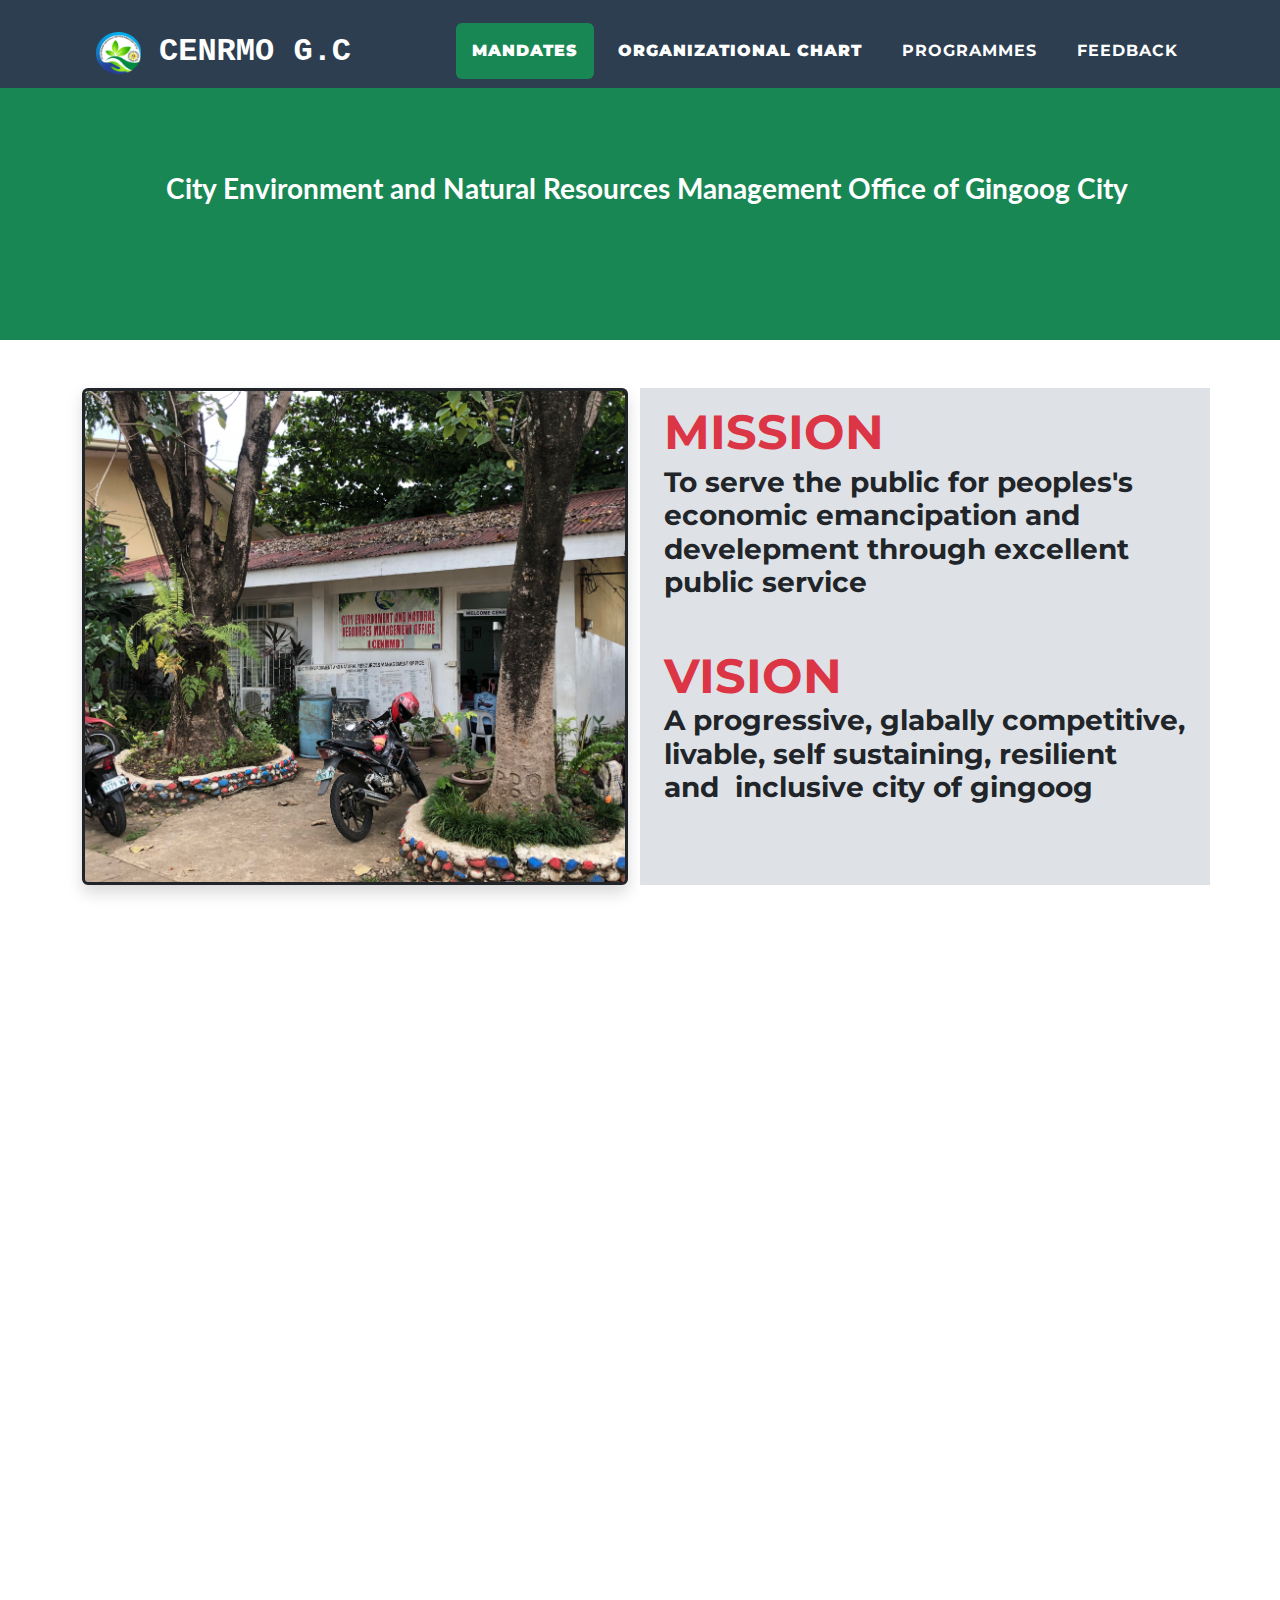
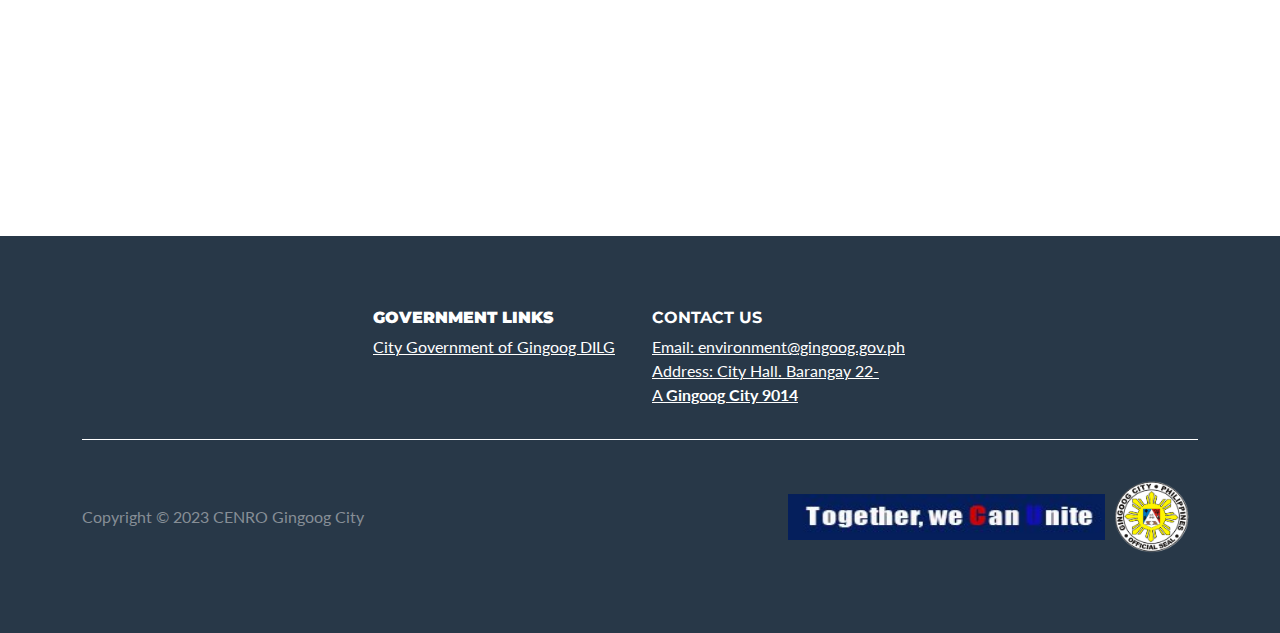
<file: index.html>
<!DOCTYPE html>
<html lang="en">

<head>
    <meta charset="utf-8">
    <meta name="viewport" content="width=device-width, initial-scale=1.0, shrink-to-fit=no">
    <title>CENRMO G.C.</title>
    <meta property="og:image" content="assets/img/icon.png">
    <meta name="description" content="The Official City Environment and Natural Resources Management Office Page Of Gingoog City.
">
    <link rel="icon" type="icon.png">
    <link rel="stylesheet" href="assets/bootstrap/css/bootstrap.min.css">
    <link rel="stylesheet" href="https://fonts.googleapis.com/css?family=Montserrat:400,700&amp;display=swap">
    <link rel="stylesheet" href="https://fonts.googleapis.com/css?family=Lato:400,700,400italic,700italic&amp;display=swap">
    <link rel="stylesheet" href="assets/fonts/font-awesome.min.css">
    <link rel="stylesheet" href="assets/css/aos.min.css">
    <link rel="stylesheet" href="assets/css/custom_css.css">
    <link rel="stylesheet" href="assets/css/Features-Image-images.css">
    <link rel="stylesheet" href="assets/css/Footer-Multi-Column-icons.css">
    <link rel="stylesheet" href="assets/css/iframe.css">
</head>

<body id="page-top" data-bs-spy="scroll" data-bs-target="#mainNav" data-bs-offset="72">
    <nav class="navbar navbar-light navbar-expand-lg fixed-top bg-secondary text-uppercase" data-aos="fade-down" id="mainNav" style="margin-top: -10px;padding-bottom: 0px;margin-bottom: 0px;">
        <div class="container"><img src="assets/img/icon.png" width="77" height="74" style="margin-top: 0px;margin-left: 0px;padding-top: 18px;padding-bottom: 14px;padding-right: 18px;padding-left: 14px;"><a class="navbar-brand font-monospace text-nowrap text-truncate" href="#page-top" style="margin-right: 0px;margin-left: 0px;margin-bottom: 0px;padding-bottom: 0px;margin-top: 1px;padding-top: 0px;">CENRMO g.c</a><button data-bs-toggle="collapse" data-bs-target="#navbarResponsive" class="navbar-toggler text-white bg-primary navbar-toggler-right text-uppercase rounded" aria-controls="navbarResponsive" aria-expanded="false" aria-label="Toggle navigation"><i class="fa fa-bars"></i></button>
            <div class="collapse navbar-collapse" id="navbarResponsive">
                <ul class="navbar-nav ms-auto">
                    <li class="nav-item mx-0 mx-lg-1"><a class="nav-link py-3 px-0 px-lg-3 rounded" href="#portfolio"><strong>MANDATES</strong></a></li>
                    <li class="nav-item mx-0 mx-lg-1"><a class="nav-link py-3 px-0 px-lg-3 rounded" href="#portfolio-1"><strong>ORGANIZATIONAL CHART</strong></a></li>
                    <li class="nav-item mx-0 mx-lg-1"><a class="nav-link py-3 px-0 px-lg-3 rounded" href="#about">programmes</a></li>
                    <li class="nav-item mx-0 mx-lg-1"><a class="nav-link py-3 px-0 px-lg-3 rounded" href="feedback.html">feedback</a></li>
                </ul>
            </div>
        </div>
    </nav>
    <header class="text-center text-white bg-primary masthead" data-aos="fade-down" style="padding-top: 124px;padding-bottom: 134px;margin-top: 0px;margin-bottom: 0px;padding-left: 0px;">
        <div class="container">
            <h2 data-aos="fade-down" style="margin-left: 14px;margin-bottom: 0px;margin-top: 0px;padding-bottom: 0px;padding-top: 48px;">City Environment and Natural Resources Management Office of Gingoog City</h2>
        </div>
    </header>
    <section data-aos="fade-down" id="portfolio" class="portfolio" style="margin-top: 0px;padding-top: 0px;margin-bottom: -2px;padding-bottom: 0px;">
        <div class="container py-4 py-xl-5">
            <div class="row row-cols-1 row-cols-md-2">
                <div class="col"><img class="bg-dark border rounded border-3 border-dark shadow w-100 h-100 fit-cover" style="min-height: 300px;" src="assets/img/img_back.png"></div>
                <div class="col d-flex flex-column justify-content-center p-4">
                    <div class="text-center text-md-start d-flex flex-column align-items-center align-items-md-start mb-5">
                        <div>
                            <h2>MISSION</h2>
                            <h3 style="padding-bottom: 0px;padding-top: 6px;">To serve the public for peoples's economic emancipation and develepment through excellent public service</h3>
                        </div>
                    </div>
                    <div class="text-center text-md-start d-flex flex-column align-items-center align-items-md-start mb-5">
                        <div>
                            <h2>VISION</h2>
                            <h3>A progressive, glabally competitive, livable, self sustaining, resilient and&nbsp; inclusive city of gingoog</h3>
                        </div>
                    </div>
                </div>
            </div>
        </div>
    </section>
    <section data-aos="fade" id="portfolio-1" class="portfolio" style="margin-top: -2px;margin-bottom: -2px;padding-bottom: 0px;padding-top: 0px;">
        <div class="col"><figure class="figure"><img class="img-fluid figure-img bg-dark border rounded border-dark shadow-lg" src="assets/img/chart.gif" /></figure></div>
    </section>
    <div class="text-center text-white copyright py-4">
        <footer>
            <div class="container py-4 py-lg-5">
                <div class="row justify-content-center" style="margin-left: 0px;margin-right: 0px;">
                    <div class="col-sm-4 col-md-3 text-center text-lg-start d-flex flex-column">
                        <h3 class="fs-6"><strong>GOVERNMENT LINKS</strong></h3>
                        <ul class="list-unstyled">
                            <li></li>
                            <li><a class="link-secondary" href="https://gingoog.gov.ph/">City Government of Gingoog DILG</a></li>
                        </ul>
                    </div>
                    <div class="col-sm-4 col-md-3 col-xxl-3 text-center text-lg-start d-flex flex-column">
                        <h3 class="fs-6">CONTACT US</h3>
                        <ul class="list-unstyled">
                            <li><a class="link-secondary" href="environment@gingoog.gov.ph">Email: environment@gingoog.gov.ph</a></li>
                            <li><a class="link-secondary" href="#">Address: City Hall. Barangay 22-A&nbsp;<strong>Gingoog City 9014</strong></a></li>
                            <li></li>
                        </ul>
                    </div>
                </div>
                <hr>
                <div class="d-flex justify-content-between align-items-center pt-3">
                    <p class="text-muted mb-0">Copyright © 2023 CENRO Gingoog City</p>
                    <ul class="list-inline mb-0">
                        <li class="list-inline-item"><img src="assets/img/Screenshot_20230731_035108.png" width="317" height="46"><img src="assets/img/sea.png" width="93" height="89"></li>
                    </ul>
                </div>
            </div>
        </footer>
    </div>
    <div class="d-lg-none scroll-to-top position-fixed rounded"><a class="text-center d-block rounded text-white" href="#page-top"><i class="fa fa-chevron-up"></i></a></div>
    <script src="assets/bootstrap/js/bootstrap.min.js"></script>
    <script src="assets/js/aos.min.js"></script>
    <script src="assets/js/bs-init.js"></script>
    <script src="assets/js/cenrmojs.js"></script>
</body>

</html>
</file>
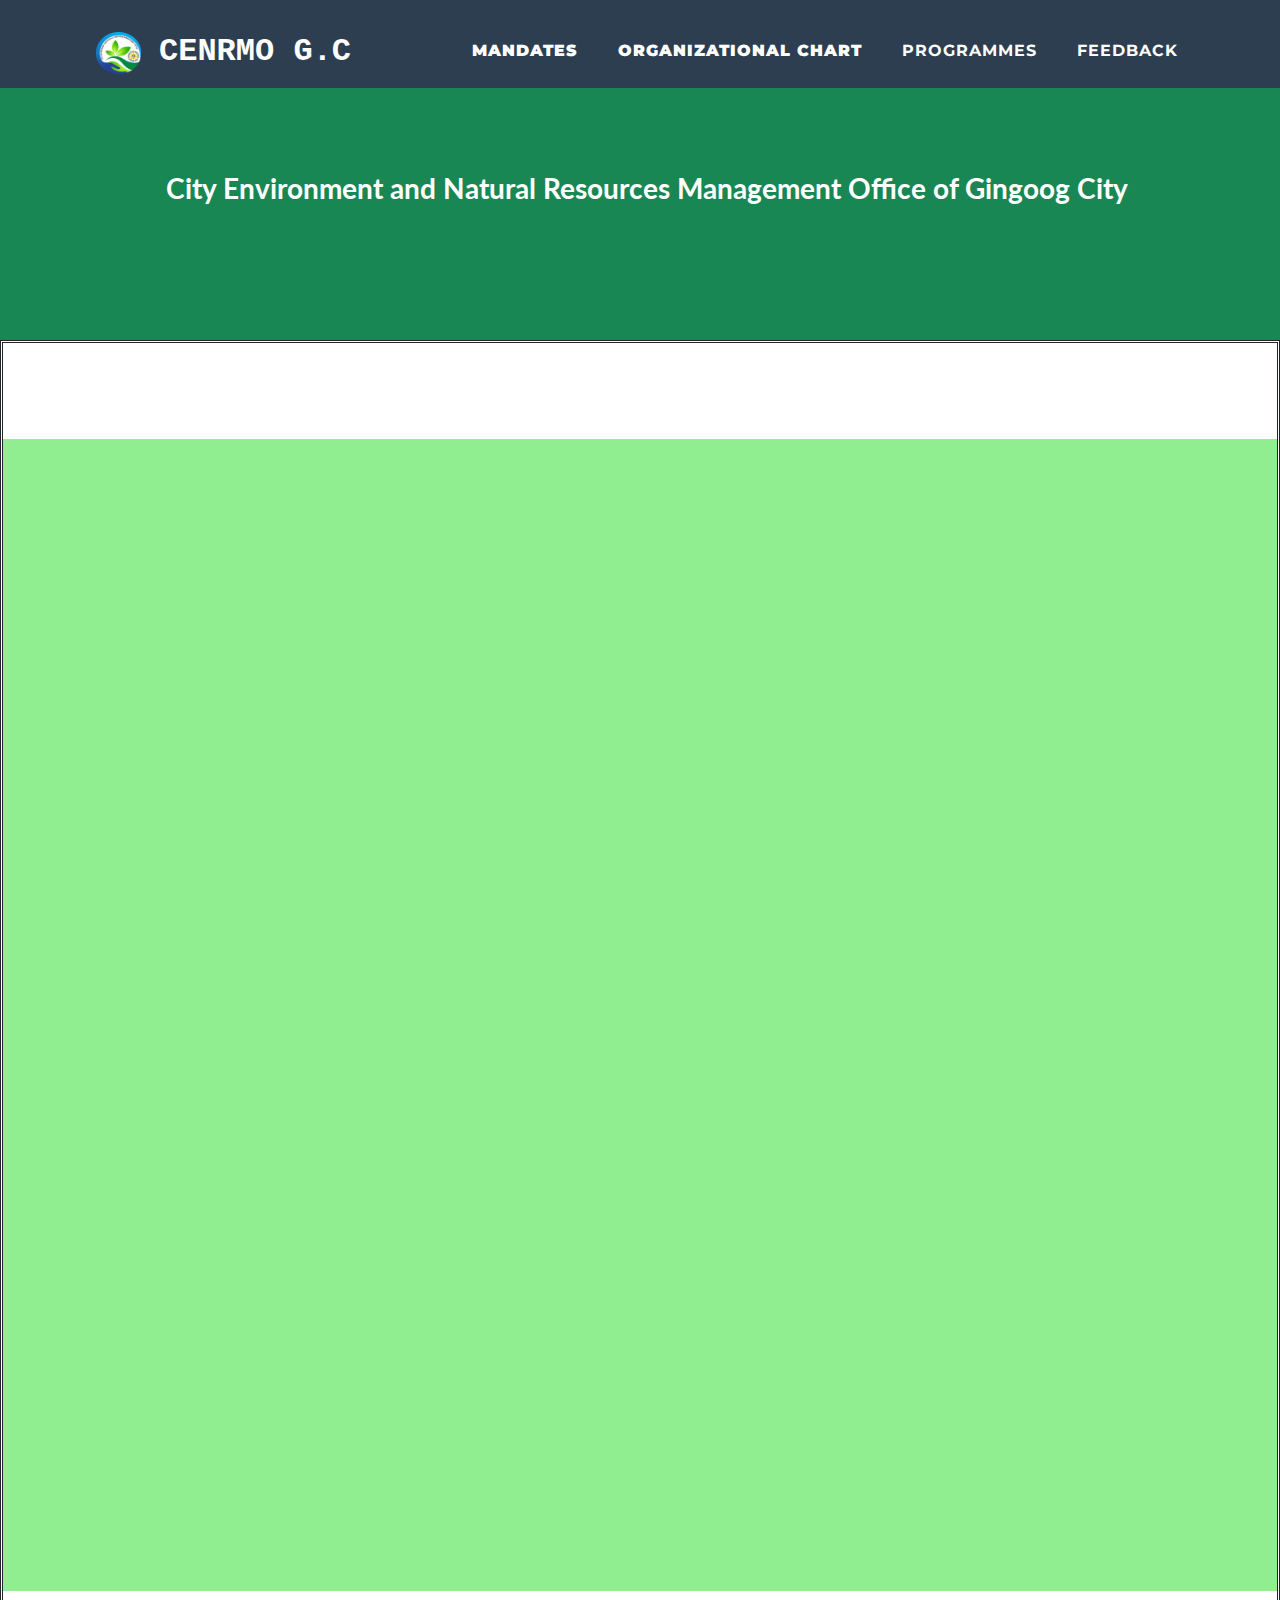
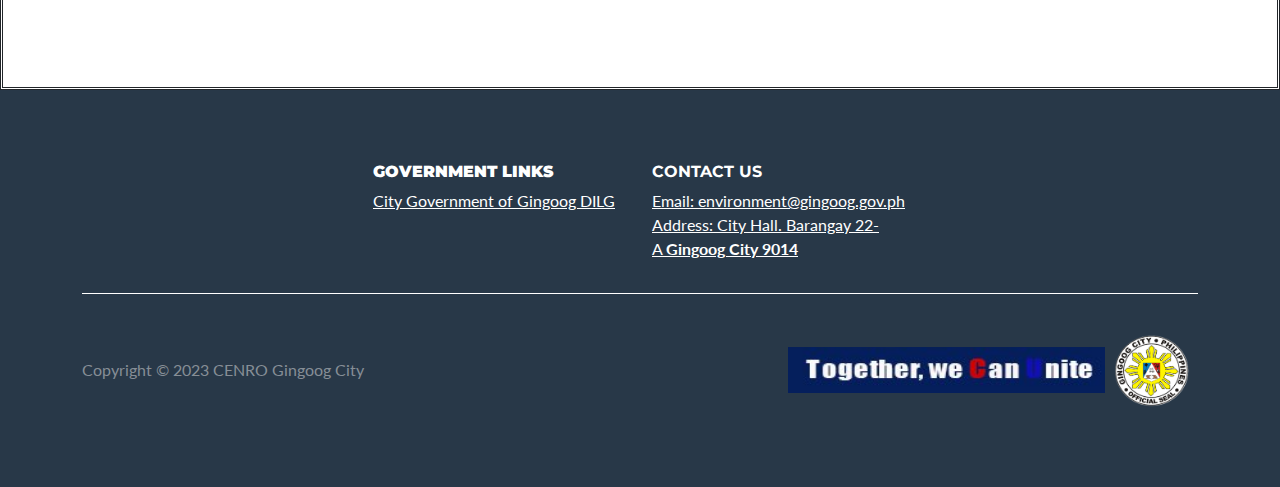
<file: feedback.html>
<!DOCTYPE html>
<html lang="en">

<head>
    <meta charset="utf-8">
    <meta name="viewport" content="width=device-width, initial-scale=1.0, shrink-to-fit=no">
    <title>CENRMO G.C.</title>
    <meta property="og:image" content="assets/img/icon.png">
    <meta name="description" content="The Official City Environment and Natural Resources Management Office Page Of Gingoog City.
">
    <link rel="stylesheet" href="assets/bootstrap/css/bootstrap.min.css">
    <link rel="stylesheet" href="https://fonts.googleapis.com/css?family=Montserrat:400,700&amp;display=swap">
    <link rel="stylesheet" href="https://fonts.googleapis.com/css?family=Lato:400,700,400italic,700italic&amp;display=swap">
    <link rel="stylesheet" href="assets/fonts/font-awesome.min.css">
    <link rel="stylesheet" href="assets/css/aos.min.css">
    <link rel="stylesheet" href="assets/css/custom_css.css">
    <link rel="stylesheet" href="assets/css/Features-Image-images.css">
    <link rel="stylesheet" href="assets/css/Footer-Multi-Column-icons.css">
    <link rel="stylesheet" href="assets/css/iframe.css">
</head>

<body id="page-top" data-bs-spy="scroll" data-bs-target="#mainNav" data-bs-offset="72">
    <nav class="navbar navbar-light navbar-expand-lg fixed-top bg-secondary text-uppercase" data-aos="fade-down" id="mainNav" style="margin-top: -10px;padding-bottom: 0px;margin-bottom: 0px;">
        <div class="container"><img src="assets/img/icon.png" width="77" height="74" style="margin-top: 0px;margin-left: 0px;padding-top: 18px;padding-bottom: 14px;padding-right: 18px;padding-left: 14px;"><a class="navbar-brand font-monospace text-nowrap text-truncate" href="#page-top" style="margin-right: 0px;margin-left: 0px;margin-bottom: 0px;padding-bottom: 0px;margin-top: 1px;padding-top: 0px;">CENRMO g.c</a><button data-bs-toggle="collapse" data-bs-target="#navbarResponsive" class="navbar-toggler text-white bg-primary navbar-toggler-right text-uppercase rounded" aria-controls="navbarResponsive" aria-expanded="false" aria-label="Toggle navigation"><i class="fa fa-bars"></i></button>
            <div class="collapse navbar-collapse" id="navbarResponsive">
                <ul class="navbar-nav ms-auto">
                    <li class="nav-item mx-0 mx-lg-1"><a class="nav-link py-3 px-0 px-lg-3 rounded" href="index.html"><strong>MANDATES</strong></a></li>
                    <li class="nav-item mx-0 mx-lg-1"><a class="nav-link py-3 px-0 px-lg-3 rounded" href="index.html"><strong>ORGANIZATIONAL CHART</strong></a></li>
                    <li class="nav-item mx-0 mx-lg-1"><a class="nav-link py-3 px-0 px-lg-3 rounded" href="#about">programmes</a></li>
                    <li class="nav-item mx-0 mx-lg-1"><a class="nav-link py-3 px-0 px-lg-3 rounded" href="#contact">feedback</a></li>
                </ul>
            </div>
        </div>
    </nav>
    <header class="text-center text-white bg-primary masthead" data-aos="fade-down" style="padding-top: 124px;padding-bottom: 134px;margin-top: 0px;margin-bottom: 0px;padding-left: 0px;">
        <div class="container">
            <h2 data-aos="fade-down" style="margin-left: 14px;margin-bottom: 0px;margin-top: 0px;padding-bottom: 0px;padding-top: 48px;">City Environment and Natural Resources Management Office of Gingoog City</h2>
        </div>
    </header><section class="sec_feed">
    <div class="feedbak">
        <iframe src="https://docs.google.com/forms/d/e/1FAIpQLSdD2DhtWLkqcmL375WHOwLq1i_rtCaW-dwwSw72QLwZ16pzvQ/viewform?embedded=true" width="640" height="2112" frameborder="0" marginheight="0" marginwidth="0">Loading…</iframe>
    </div>
</section>
    <div class="text-center text-white copyright py-4">
        <footer>
            <div class="container py-4 py-lg-5">
                <div class="row justify-content-center" style="margin-left: 0px;margin-right: 0px;">
                    <div class="col-sm-4 col-md-3 text-center text-lg-start d-flex flex-column">
                        <h3 class="fs-6"><strong>GOVERNMENT LINKS</strong></h3>
                        <ul class="list-unstyled">
                            <li></li>
                            <li><a class="link-secondary" href="https://gingoog.gov.ph/">City Government of Gingoog DILG</a></li>
                        </ul>
                    </div>
                    <div class="col-sm-4 col-md-3 col-xxl-3 text-center text-lg-start d-flex flex-column">
                        <h3 class="fs-6">CONTACT US</h3>
                        <ul class="list-unstyled">
                            <li><a class="link-secondary" href="environment@gingoog.gov.ph">Email: environment@gingoog.gov.ph</a></li>
                            <li><a class="link-secondary" href="#">Address: City Hall. Barangay 22-A&nbsp;<strong>Gingoog City 9014</strong></a></li>
                            <li></li>
                        </ul>
                    </div>
                </div>
                <hr>
                <div class="d-flex justify-content-between align-items-center pt-3">
                    <p class="text-muted mb-0">Copyright © 2023 CENRO Gingoog City</p>
                    <ul class="list-inline mb-0">
                        <li class="list-inline-item"><img src="assets/img/Screenshot_20230731_035108.png" width="317" height="46"><img src="assets/img/sea.png" width="93" height="89"></li>
                    </ul>
                </div>
            </div>
        </footer>
    </div>
    <div class="d-lg-none scroll-to-top position-fixed rounded"><a class="text-center d-block rounded text-white" href="#page-top"><i class="fa fa-chevron-up"></i></a></div>
    <script src="assets/bootstrap/js/bootstrap.min.js"></script>
    <script src="assets/js/aos.min.js"></script>
    <script src="assets/js/bs-init.js"></script>
    <script src="assets/js/cenrmojs.js"></script>
</body>

</html>
</file>
<file: assets/css/custom_css.css>
.bg-primary {
  background-color: var(--bs-green) !important;
}

.bg-secondary {
  background-color: #2c3e50 !important;
}

#mainNav .navbar-nav li.nav-item a.nav-link:hover {
  color: var(--bs-green);
}

#mainNav .navbar-nav li.nav-item a.nav-link:hover {
  color: var(--bs-green);
}

@media (min-width: 992px) {
  #mainNav .navbar-nav > li.nav-item > a.nav-link.active:active, #mainNav .navbar-nav > li.nav-item > a.nav-link.active:focus, #mainNav .navbar-nav > li.nav-item > a.nav-link.active:hover {
    color: #fff;
    background: var(--bs-green);
  }
}

@media (min-width: 992px) {
  #mainNav .navbar-nav > li.nav-item > a.nav-link.active {
    color: #fff;
    background: var(--bs-green);
  }
}

a:focus, a:hover, a:active {
  color: var(--bs-green);
}

a:hover {
  color: var(--bs-green);
}

a {
  color: var(--bs-green);
}

.figure {
  display: block;
  margin-left: auto;
  margin-right: auto;
  width: 100%;
}

.link-secondary:hover, .link-secondary:focus {
  color: white !important;
}

.link-secondary {
  color: white !important;
}

section h2, section .h2 {
  color: var(--bs-red);
}

.p-4 {
  background-color: var(--bs-gray-300);
  padding: 1.5rem !important;
}

.feedbak, iframe {
  width: 100%;
  display: block;
  height: 100%;
  margin: 0 auto;
  background-color: lightgreen;
}
</file>
<file: assets/css/Features-Image-images.css>
.fit-cover {
  object-fit: cover;
}
</file>
<file: assets/css/Footer-Multi-Column-icons.css>
.bs-icon {
  --bs-icon-size: .75rem;
  display: flex;
  flex-shrink: 0;
  justify-content: center;
  align-items: center;
  font-size: var(--bs-icon-size);
  width: calc(var(--bs-icon-size) * 2);
  height: calc(var(--bs-icon-size) * 2);
  color: var(--bs-primary);
}

.bs-icon-xs {
  --bs-icon-size: 1rem;
  width: calc(var(--bs-icon-size) * 1.5);
  height: calc(var(--bs-icon-size) * 1.5);
}

.bs-icon-sm {
  --bs-icon-size: 1rem;
}

.bs-icon-md {
  --bs-icon-size: 1.5rem;
}

.bs-icon-lg {
  --bs-icon-size: 2rem;
}

.bs-icon-xl {
  --bs-icon-size: 2.5rem;
}

.bs-icon.bs-icon-primary {
  color: var(--bs-white);
  background: var(--bs-primary);
}

.bs-icon.bs-icon-primary-light {
  color: var(--bs-primary);
  background: rgba(var(--bs-primary-rgb), .2);
}

.bs-icon.bs-icon-semi-white {
  color: var(--bs-primary);
  background: rgba(255, 255, 255, .5);
}

.bs-icon.bs-icon-rounded {
  border-radius: .5rem;
}

.bs-icon.bs-icon-circle {
  border-radius: 50%;
}
</file>
<file: assets/css/iframe.css>
.sec_feed {
  width: 100%;
  height: 1350px;
  border: double;
  overflow: hidden;
}
</file>
